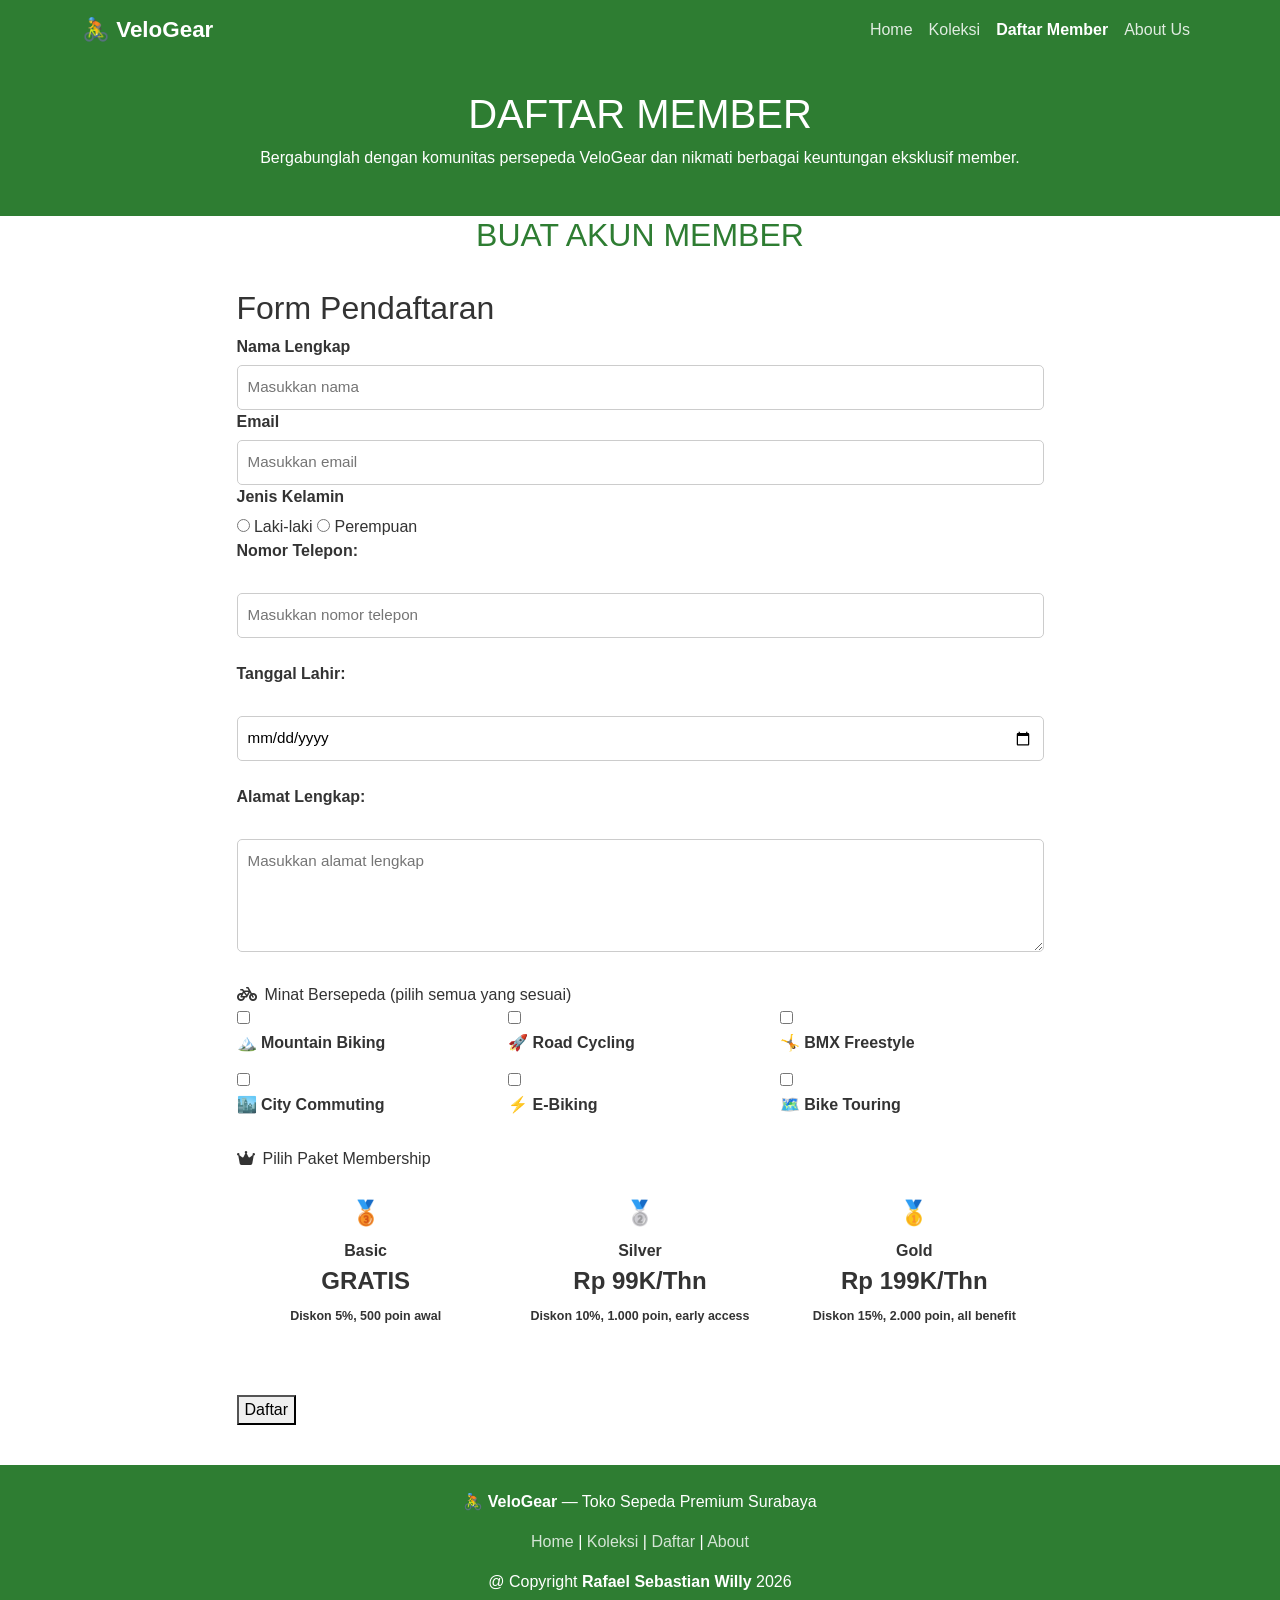
<file: daftar.html>
<!DOCTYPE html>
<html lang="id">
<head>
  <meta charset="UTF-8"/>
  <meta name="viewport" content="width=device-width, initial-scale=1.0"/>
  <title>Daftar Member — VeloGear</title>
  <link rel="stylesheet" href="https://cdn.jsdelivr.net/npm/bootstrap@5.3.2/dist/css/bootstrap.min.css"/>
  <link rel="stylesheet" href="https://cdnjs.cloudflare.com/ajax/libs/font-awesome/6.5.1/css/all.min.css"/>
  <link rel="stylesheet" href="style.css"/>
</head>
<body>

  <nav class="navbar navbar-expand-lg navbar-dark" style="background-color: #2e7d32;" id="atas">
    <div class="container">
      <a class="navbar-brand" href="index.html">🚴 VeloGear</a>
      <button class="navbar-toggler" type="button" data-bs-toggle="collapse" data-bs-target="#menu">
        <span class="navbar-toggler-icon"></span>
      </button>
      <div class="collapse navbar-collapse" id="menu">
        <ul class="navbar-nav ms-auto">
          <li class="nav-item"><a class="nav-link" href="index.html">Home</a></li>
          <li class="nav-item"><a class="nav-link" href="konten.html">Koleksi</a></li>
          <li class="nav-item"><a class="nav-link active" href="daftar.html">Daftar Member</a></li>
          <li class="nav-item"><a class="nav-link" href="about.html">About Us</a></li>
        </ul>
      </div>
    </div>
  </nav>
  
  <section class="page-banner">
    <div style="background-color:#2e7d32; color:white; padding:30px 0; text-align:center;">
    <div class="container">
      <h1>DAFTAR MEMBER</h1>
      <p>Bergabunglah dengan komunitas persepeda VeloGear dan nikmati berbagai keuntungan eksklusif member.</p>
    </div>
  </div>

  <section class="form-section">
    <div class="container">
      <div class="row justify-content-center">
        <div class="col-lg-9">
          <div class="form-card">
            <div class="text-center mb-4">
              <h2 class="section-title" style="font-size:2rem;">BUAT <span>AKUN MEMBER</span></h2>
              <div class="section-divider"></div>
            </div>
          <div class="container">
              <h2>Form Pendaftaran</h2>
              <form>
                <label>Nama Lengkap</label>
                <input type="text" placeholder="Masukkan nama">
                <label>Email</label>
                <input type="email" placeholder="Masukkan email">
                <label>Jenis Kelamin</label>
                <div class="radio-group">
                  <input type="radio" name="jk"> Laki-laki
                  <input type="radio" name="jk"> Perempuan
                </div>
                <label>Nomor Telepon:</label><br>
                <input type="tel" placeholder="Masukkan nomor telepon"><br><br>
                <label>Tanggal Lahir:</label><br>
                <input type="date"><br><br>
                <label>Alamat Lengkap:</label><br>
                <textarea rows="4" cols="30" placeholder="Masukkan alamat lengkap"></textarea><br><br>
                  <div class="form-section-title"><i class="fas fa-bicycle me-2"></i>Minat Bersepeda (pilih semua yang sesuai)</div>
                <div class="row g-2 mb-4">
                  <div class="col-6 col-md-4">
                    <div class="form-check-custom">
                      <input type="checkbox" id="chkMTB" class="form-check-input-custom" value="mtb"/>
                      <label class="form-check-label-custom" for="chkMTB">🏔️ Mountain Biking</label>
                    </div>
                  </div>
                  <div class="col-6 col-md-4">
                    <div class="form-check-custom">
                      <input type="checkbox" id="chkRoad" class="form-check-input-custom" value="road"/>
                      <label class="form-check-label-custom" for="chkRoad">🚀 Road Cycling</label>
                    </div>
                  </div>
                  <div class="col-6 col-md-4">
                    <div class="form-check-custom">
                      <input type="checkbox" id="chkBMX" class="form-check-input-custom" value="bmx"/>
                      <label class="form-check-label-custom" for="chkBMX">🤸 BMX Freestyle</label>
                    </div>
                  </div>
                  <div class="col-6 col-md-4">
                    <div class="form-check-custom">
                      <input type="checkbox" id="chkCity" class="form-check-input-custom" value="city"/>
                      <label class="form-check-label-custom" for="chkCity">🏙️ City Commuting</label>
                    </div>
                  </div>
                  <div class="col-6 col-md-4">
                    <div class="form-check-custom">
                      <input type="checkbox" id="chkEbike" class="form-check-input-custom" value="ebike"/>
                      <label class="form-check-label-custom" for="chkEbike">⚡ E-Biking</label>
                    </div>
                  </div>
                  <div class="col-6 col-md-4">
                    <div class="form-check-custom">
                      <input type="checkbox" id="chkTour" class="form-check-input-custom" value="touring"/>
                      <label class="form-check-label-custom" for="chkTour">🗺️ Bike Touring</label>
                    </div>
                  </div>
                </div>
                              <div class="form-section-title"><i class="fas fa-crown me-2"></i>Pilih Paket Membership</div>
              <div class="row g-3 mb-4">
                <div class="col-md-4">
                  <label class="d-block">
                    <input type="radio" name="paketMember" value="basic" style="display:none;" class="member-radio" checked/>
                    <div class="feature-card text-center member-plan-card active-plan" style="cursor:pointer; padding:1.5rem 1rem;">
                      <div style="font-size:1.5rem; margin-bottom:0.5rem;">🥉</div>
                      <div class="feature-title" style="font-size:1rem;">Basic</div>
                      <div style="font-family:var(--font-display); font-size:1.5rem; color:var(--primary);">GRATIS</div>
                      <p class="feature-desc" style="font-size:0.78rem; margin-top:0.5rem;">Diskon 5%, 500 poin awal</p>
                    </div>
                  </label>
                </div>
                <div class="col-md-4">
                  <label class="d-block">
                    <input type="radio" name="paketMember" value="silver" style="display:none;" class="member-radio"/>
                    <div class="feature-card text-center member-plan-card" style="cursor:pointer; padding:1.5rem 1rem;">
                      <div style="font-size:1.5rem; margin-bottom:0.5rem;">🥈</div>
                      <div class="feature-title" style="font-size:1rem;">Silver</div>
                      <div style="font-family:var(--font-display); font-size:1.5rem; color:var(--accent);">Rp 99K/Thn</div>
                      <p class="feature-desc" style="font-size:0.78rem; margin-top:0.5rem;">Diskon 10%, 1.000 poin, early access</p>
                    </div>
                  </label>
                </div>
                <div class="col-md-4">
                  <label class="d-block">
                    <input type="radio" name="paketMember" value="gold" style="display:none;" class="member-radio"/>
                    <div class="feature-card text-center member-plan-card" style="cursor:pointer; padding:1.5rem 1rem;">
                      <div style="font-size:1.5rem; margin-bottom:0.5rem;">🥇</div>
                      <div class="feature-title" style="font-size:1rem;">Gold</div>
                      <div style="font-family:var(--font-display); font-size:1.5rem; color:var(--primary);">Rp 199K/Thn</div>
                      <p class="feature-desc" style="font-size:0.78rem; margin-top:0.5rem;">Diskon 15%, 2.000 poin, all benefit</p>
                    </div>
                  </label>
                </div>
              </div>
                <button type="submit">Daftar</button>
              </form>
            </div>
        </div>
      </div>
    </div>
  </section>

  <footer>
    <div class="container">
      <p>🚴 <strong>VeloGear</strong> — Toko Sepeda Premium Surabaya</p>
      <p>
        <a href="index.html">Home</a> |
        <a href="konten.html">Koleksi</a> |
        <a href="daftar.html">Daftar</a> |
        <a href="about.html">About</a>
      </p>
      <p>@ Copyright <strong>Rafael Sebastian Willy</strong> 2026</p>
    </div>
  </footer>
</body>
</html>
</file>
<file: style.css>
:root {
  --hijau: #2e7d32;
  --hijau-muda: #43a047;
  --putih: #ffffff;
  --abu: #f5f5f5;
  --teks: #333333;
  --teks-abu: #666666;
}

body {
  font-family: Arial, sans-serif;
  margin: 0;
  padding: 0;
  color: var(--teks);
  background-color: var(--putih);
}

.navbar-brand {
  font-weight: bold;
  font-size: 1.4rem;
  color: var(--putih) !important;
}

.navbar-dark .nav-link {
  color: rgba(255,255,255,0.85) !important;
}

.navbar-dark .nav-link:hover,
.navbar-dark .nav-link.active {
  color: var(--putih) !important;
  font-weight: bold;
}

.btn-outline-hijau {
  background-color: transparent;
  color: var(--hijau);
  border: 2px solid var(--hijau);
  padding: 8px 22px;
  border-radius: 5px;
  text-decoration: none;
  display: inline-block;
  transition: all 0.3s;
}

.hero {
  background-color: var(--hijau);
  color: var(--putih);
  padding: 60px 0;
  text-align: center;
}

.hero h1 {
  font-size: 2.5rem;
  margin-bottom: 15px;
}
 
.hero p {
  font-size: 1.1rem;
  margin-bottom: 25px;
}

.section {
  padding: 50px 0;
}

.section-abu {
  background-color: var(--abu);
}

.section-title {
  text-align: center;
  margin-bottom: 35px;
  font-size: 1.8rem;
  color: var(--hijau);
}

.card {
  border: 1px solid #ddd;
  border-radius: 8px;
  transition: box-shadow 0.3s;
}

.card-title {
  color: var(--hijau);
  font-weight: bold;
}

.harga {
  color: var(--hijau-muda);
  font-size: 1.2rem;
  font-weight: bold;
}

.artikel {
  background-color: var(--putih);
  border: 1px solid #ddd;
  border-radius: 8px;
  padding: 20px;
  margin-bottom: 25px;
}

.artikel img {
  width: 100%;
  height: 200px;
  object-fit: cover;
  border-radius: 6px;
  margin-bottom: 15px;
}

.artikel h3 {
  color: var(--hijau);
}

.tabel-sepeda {
  width: 100%;
  border-collapse: collapse;
  margin-top: 20px;
}

.tabel-sepeda th {
  background-color: var(--hijau);
  color: var(--putih);
  padding: 12px;
  text-align: left;
}

.tabel-sepeda td {
  padding: 10px 12px;
  border-bottom: 1px solid #ddd;
}

.tabel-sepeda tr:nth-child(even) {
  background-color: var(--abu);
}
.table-custom { width: 100%; border-collapse: separate; border-spacing: 0; }
.table-custom thead tr { background: var(--primary); }
.table-custom thead th {
  font-family: var(--font-heading);
  font-weight: 700;
  font-size: 0.85rem;
  letter-spacing: 2px;
  text-transform: uppercase;
  color: white;
  padding: 1rem 1.2rem;
  border: none;
}

.table-custom tbody td {
  padding: 1rem 1.2rem;
  color: var(--text-muted);
  border-bottom: 1px solid var(--border);
  font-size: 0.9rem;
}
.table-custom tbody td:first-child { color: var(--text-light); font-weight: 600; }
.table-wrap { border-radius: 12px; overflow: hidden; border: 1px solid var(--border); }
.table-price { font-family: var(--font-heading); font-weight: 700; color: var(--primary); font-size: 1rem; }

.form-group {
  margin-bottom: 20px;
}

label {
  display: block;
  margin-bottom: 6px;
  font-weight: bold;
  color: var(--teks);
}

input[type="text"],
input[type="email"],
input[type="tel"],
input[type="date"],
select,
textarea {
  width: 100%;
  padding: 10px;
  border: 1px solid #ccc;
  border-radius: 5px;
  font-size: 0.95rem;
  box-sizing: border-box;
}

input:focus,
select:focus,
textarea:focus {
  outline: none;
  border-color: var(--hijau);
}   

footer {
  background-color: var(--hijau);
  color: var(--putih);
  text-align: center;
  padding: 25px 0;
  margin-top: 40px;
}

footer a {
  color: rgba(255,255,255,0.8);
  text-decoration: none;
}

footer a:hover {
  color: var(--putih);
}
</file>
